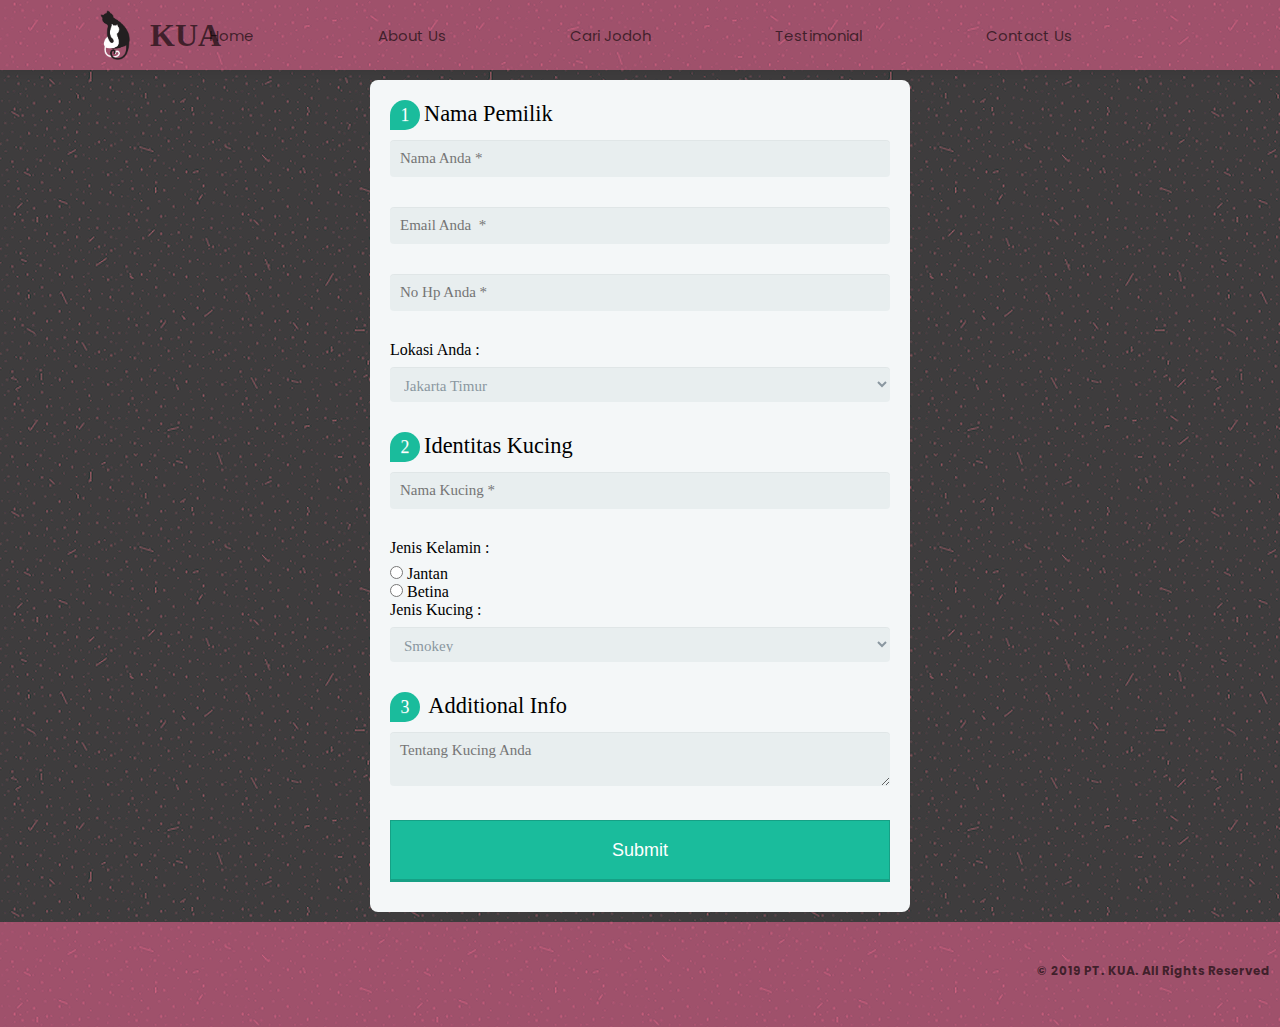
<file: contact.html>
<!DOCTYPE html>
<html>

<head>
  <title>Kucing Untuk Anda</title>
  <link rel="stylesheet" href="css/style.css" type="text/css">
  <link rel="stylesheet" href="css/contact.css" type="text/css">
  <link rel="shortcut icon" type="image/x-icon" href="assets/logo.png"/>
  <link href="https://fonts.googleapis.com/css?family=Homemade+Apple|Muli|Poppins" rel="stylesheet">
  <link rel="stylesheet" href="https://use.fontawesome.com/releases/v5.8.2/css/all.css" integrity="sha384-oS3vJWv+0UjzBfQzYUhtDYW+Pj2yciDJxpsK1OYPAYjqT085Qq/1cq5FLXAZQ7Ay" crossorigin="anonymous">
</head>

<body>
  <nav class="nav-link">
    <img src="assets/logo.png" />
    <h1>KUA</h1>
    <ul>
      <li class="tengah"><a href="index.html">Home</a></li>
      <li class="tengah"><a href="about.html">About Us</a></li>
      <li class="tengah"><a href="jodoh.html">Cari Jodoh</a></li>
      <li class="tengah"><a href="testimonial.html">Testimonial</a></li>
      <li class="tengah"><a href="contact.html">Contact Us</a></li>
    </ul>
  </nav>
  <div class="form">
    <form action="">
      <fieldset>
        <legend><span class="number">1</span>Nama Pemilik</legend>
        <input type="text" name="field1" placeholder="Nama Anda *">
        <input type="email" name="field2" placeholder="Email Anda  *">
        <input type="text" name="field1" placeholder="No Hp Anda *">
        <label for="jenis">Lokasi Anda :</label>
        <select id="jenis" name="field4">
          <option value="smokey">Jakarta Timur</option>
          <option value="tabbies">Jakarta Barat</option>
          <option value="bicolor">Jakarta Selatan</option>
          <option value="solid">Jakarta Utara</option>
          <option value="smokey">Jakarta Pusat</option>
          <option value="tabbies">Tangerang</option>
          <option value="bicolor">Depok</option>

        </select>
      </fieldset>
      <fieldset>
        <legend><span class="number">2</span>Identitas Kucing</legend>
        <input type="text" name="field1" placeholder="Nama Kucing *">
        <label for="">Jenis Kelamin :</label>
        <input type="radio" name="gender" value="male"> Jantan<br>
        <input type="radio" name="gender" value="female"> Betina<br>
        <label for="jenis">Jenis Kucing :</label>
        <select id="jenis" name="field4">
          <optgroup label="Persia">
            <option value="smokey">Smokey</option>
            <option value="tabbies">Tabbies</option>
            <option value="bicolor">Bi-Color</option>
            <option value="solid">Solid</option>
          </optgroup>
          <optgroup label="Munchkin">
            <option value="smokey">Smokey</option>
            <option value="tabbies">Tabbies</option>
            <option value="bicolor">Bi-Color</option>
            <option value="solid">Solid</option>
          </optgroup>
          <optgroup label="Maine Coon">
            <option value="smokey">Smokey</option>
            <option value="tabbies">Tabbies</option>
            <option value="bicolor">Bi-Color</option>
            <option value="solid">Solid</option>
          </optgroup>
        </select>
      </fieldset>
      <fieldset>
        <legend><span class="number">3</span> Additional Info</legend>
        <textarea name="field3" placeholder="Tentang Kucing Anda"></textarea>
      </fieldset>
      <input type="submit" value="Submit">
    </form>
  </div>
  <footer id="puter">
      <div class="foot">
        <a href="https:www.twitter.com" target:"_blank"><i class="fab fa-twitter"></a></i>
        <a href="https:www.facebook.com" target:"_blank"><i class="fab fa-facebook-square"></a></i>
        <a href="https:www.instagram.com" target:"_blank"><i class="fab fa-instagram"></a></i>
        <a href="https:www.linkedin.com" target:"_blank"><i class="fab fa-linkedin"></a></i>
        <h4>&copy; 2019 PT. KUA. All Rights Reserved</h4>
      </div>
    </footer>
</body>

</html>
</file>
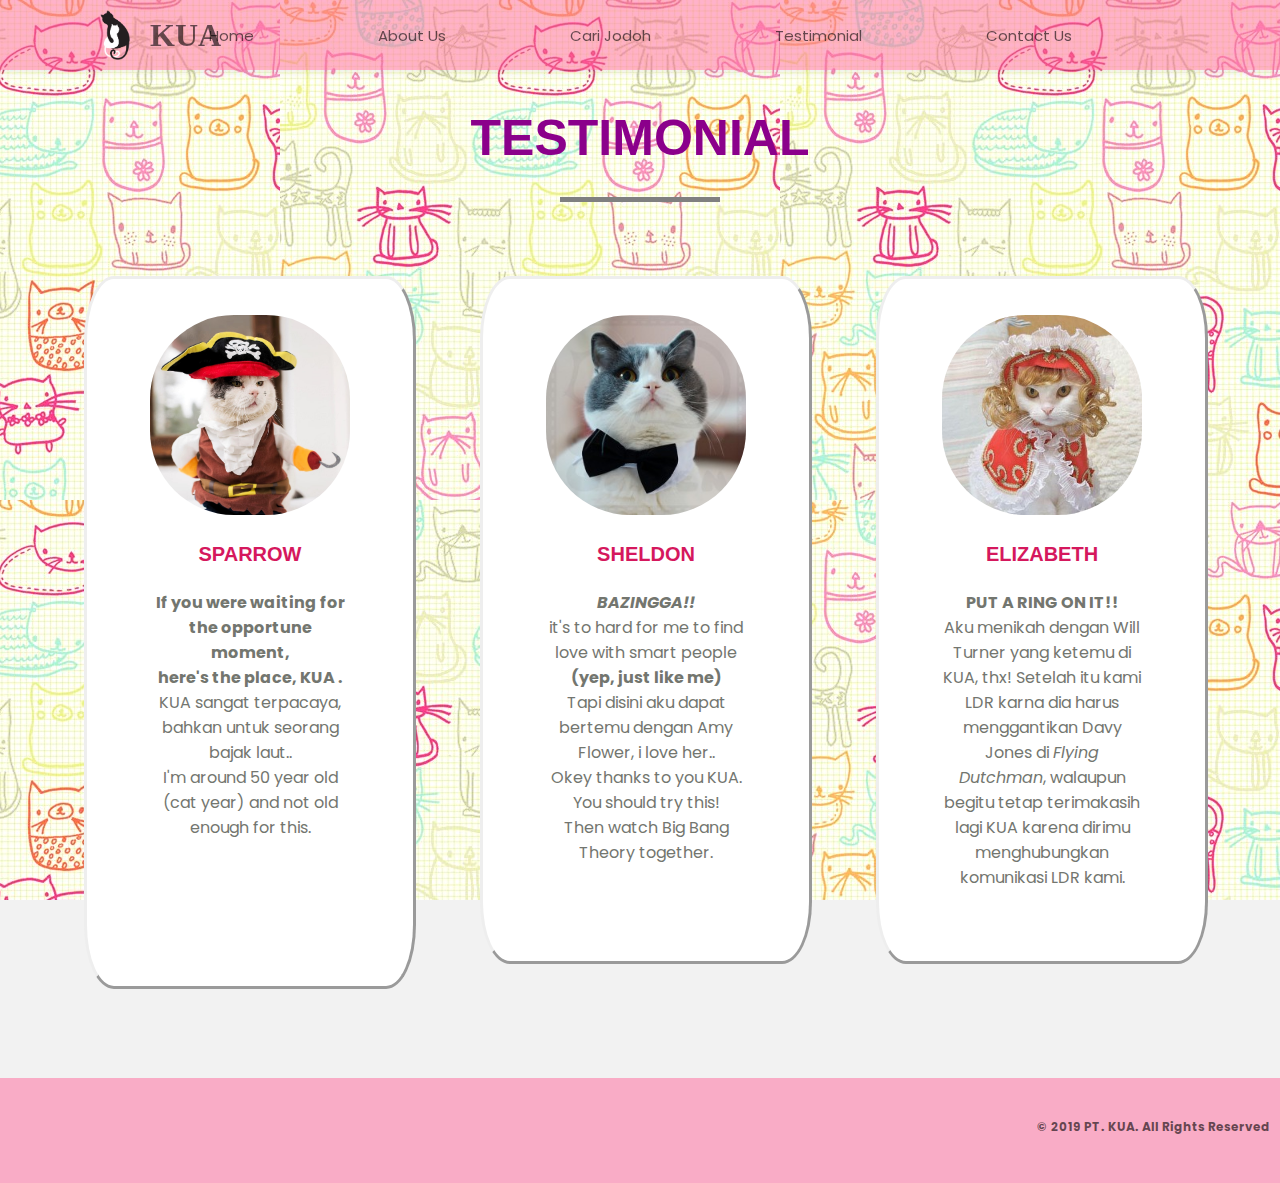
<file: testimonial.html>
<!DOCTYPE html>
<html>
  <head>
    <title>Kucing Untuk Anda</title>
    <link rel="stylesheet" href="css/style.css" type="text/css">
    <link rel="stylesheet" href="css/testimonial.css" type="text/css">
    <link href="https://fonts.googleapis.com/css?family=Homemade+Apple|Muli|Poppins" rel="stylesheet">
    <link rel="stylesheet" href="https://use.fontawesome.com/releases/v5.8.2/css/all.css" integrity="sha384-oS3vJWv+0UjzBfQzYUhtDYW+Pj2yciDJxpsK1OYPAYjqT085Qq/1cq5FLXAZQ7Ay" crossorigin="anonymous">
    <link rel="shortcut icon" type="image/x-icon" href="assets/logo.png"/>
  </head>
  <body>
    <nav class="nav-link">
      <img src="assets/logo.png"/> <h1>KUA</h1>
      <ul>
          <li class="tengah"><a href="index.html">Home</a></li>
          <li class="tengah"><a href="about.html">About Us</a></li>
          <li class="tengah"><a href="jodoh.html">Cari Jodoh</a></li>
          <li class="tengah"><a href="testimonial.html">Testimonial</a></li>
          <li class="tengah"><a href="contact.html">Contact Us</a></li>
      </ul>
    </nav>
    <div class="content"> 

    <div class= "inner">
      <h1>TESTIMONIAL</h1> 
      <div class="border"></div>
      <div class="row">
          <div class="col">
              <div class=testimonial>
                <img src="assets/testimo1.jpg">
                <div class="name">sparrow</div>
                  <p><b>If you were waiting for the opportune moment,<br> here's the place, KUA .</b><br>KUA sangat terpacaya,
                    <br>bahkan untuk seorang bajak laut..<br>I'm around 50 year old (cat year) and not old enough for this.<br><br><br><br></p>
                </div>
              </div>
              <div class="col">
                  <div class=testimonial>
                    <img src="assets/testimo2.jpg">
                    <div class="name">sheldon</div>
                      <p><b><em>BAZINGGA!!</em></b><br> it's to hard for me to find love with smart people <b>(yep, just like me)</b> <br>
                         Tapi disini aku dapat bertemu dengan Amy Flower, i love her.. <br> Okey thanks  to you KUA.<br> You should try this!<br>Then watch Big Bang Theory together.<br><br></p>
                    </div>
                  </div>
                  <div class="col">
                      <div class=testimonial>
                        <img src="assets/testimo3.jpg">
                        <div class="name">Elizabeth</div>
                          <p><strong> PUT A RING ON IT!!</strong> <br>Aku menikah dengan Will Turner yang ketemu di KUA, thx! Setelah itu kami LDR karna dia harus menggantikan Davy 
                            Jones di <em><i>Flying Dutchman</i></em>, walaupun begitu tetap terimakasih lagi KUA karena dirimu menghubungkan komunikasi LDR kami.</p>
                        </div>
                      </div>
                      
          </div>
        </div>
      </div>
    </div>
    </div>
    <footer id="puter">
        <div class="foot">
          <a href="https:www.twitter.com" target:"_blank"><i class="fab fa-twitter"></a></i>
          <a href="https:www.facebook.com" target:"_blank"><i class="fab fa-facebook-square"></a></i>
          <a href="https:www.instagram.com" target:"_blank"><i class="fab fa-instagram"></a></i>
          <a href="https:www.linkedin.com" target:"_blank"><i class="fab fa-linkedin"></a></i>
          <h4>&copy; 2019 PT. KUA. All Rights Reserved</h4>
        </div>
      </footer>
  </body>
</html>
</file>
<file: css/style.css>
* {
    margin: 0;
    padding: 0;
}
body {
    background-color:  #f2f2f2;
}

nav img {
    left: 100px;
    position: absolute;
    height: 50px;
}
nav h1 {
    left: 150px;
    position: absolute;
    font-family: 'Homemade Apple', cursive;
    color: #0009;
}

.nav-link ul li,a, .tengah{
    position: relative;
    display: inline;
    font-family: Poppins;
    color: #0009;
    text-decoration: none;
    font-size: 15px;
    padding: 30px;

}
.nav-link ul li:hover,a:hover, .tengah:hover {
    color: rgb(255, 255, 255);
}


nav {
    display: flex;
    justify-content: space-around;
    align-items: center;
    background-color: rgba(255, 102, 153,0.50);
    height: 70px;
    position: fixed;
    width:100%;
    z-index: 10;
    box-shadow: 0 0 10px rgba(0,0,0,0.1);
}
.content{
    padding-top: 70px;
    min-height: calc(100vh - 135px);
}
#puter {
    background-color: rgba(255, 102, 153,0.50);
    height: 65px;
    width: 100%;
    padding: 20px 0;
}
#puter h4 {
    float: right;
    margin-top: 20px;
    margin-right: 10px;
    color:#0009;
    font-family: Poppins;
    padding-bottom: 20px;
    font-size: 12px;
}
#puter a {
    display: inline-block;
    float: left;
    color: #0009;
    padding: 0;
    margin-top: 25px;
    margin-left:30px;
  }
</file>
<file: css/contact.css>
body {
    background-image: url("../assets/pattern.png");
}

nav {
    position: relative;
}

.form {
    max-width: 500px;
    padding: 10px 20px;
    background: #f4f7f8;
    margin: 10px auto;
    padding: 20px;
    background: #f4f7f8;
    border-radius: 8px;
    font-family: Georgia, "Times New Roman", Times, serif;
}

.form fieldset {
    border: none;
}

.form legend {
    font-size: 1.4em;
    margin-bottom: 10px;
}

.form label {
    display: block;
    margin-bottom: 8px;
}

.form input[type="text"],
.form input[type="date"],
.form input[type="datetime"],
.form input[type="email"],
.form input[type="number"],
.form input[type="search"],
.form input[type="time"],
.form input[type="url"],
.form textarea,
.form select {
    font-family: Georgia, "Times New Roman", Times, serif;
    background: rgba(255, 255, 255, .1);
    border: none;
    border-radius: 4px;
    font-size: 15px;
    margin: 0;
    outline: 0;
    padding: 10px;
    width: 100%;
    box-sizing: border-box;
    -webkit-box-sizing: border-box;
    -moz-box-sizing: border-box;
    background-color: #e8eeef;
    color: #8a97a0;
    -webkit-box-shadow: 0 1px 0 rgba(0, 0, 0, 0.03) inset;
    box-shadow: 0 1px 0 rgba(0, 0, 0, 0.03) inset;
    margin-bottom: 30px;
}

.form input[type="text"]:focus,
.form input[type="date"]:focus,
.form input[type="datetime"]:focus,
.form input[type="email"]:focus,
.form input[type="number"]:focus,
.form input[type="search"]:focus,
.form input[type="time"]:focus,
.form input[type="url"]:focus,
.form textarea:focus,
.form select:focus {
    background: #d2d9dd;
}

.form select {
    -webkit-appearance: menulist-button;
    height: 35px;
}

.form .number {
    background: #1abc9c;
    color: #fff;
    height: 30px;
    width: 30px;
    display: inline-block;
    font-size: 0.8em;
    margin-right: 4px;
    line-height: 30px;
    text-align: center;
    text-shadow: 0 1px 0 rgba(255, 255, 255, 0.2);
    border-radius: 15px 15px 15px 0px;
}

.form input[type="submit"],
.form input[type="button"] {
    position: relative;
    display: block;
    padding: 19px 39px 18px 39px;
    color: #FFF;
    margin: 0 auto;
    background: #1abc9c;
    font-size: 18px;
    text-align: center;
    font-style: normal;
    width: 100%;
    border: 1px solid #16a085;
    border-width: 1px 1px 3px;
    margin-bottom: 10px;
}

.form input[type="submit"]:hover,
.form input[type="button"]:hover {
    background: #109177;
}
</file>
<file: css/testimonial.css>
*{
    margin: 0 ;
    padding: 0;}

    body{
        background-image: url(../assets/testibackground.jpg);
        background-repeat: repeat;
        background-position: right top;
        background-attachment: fixed;
    }

.content {
    padding: 45px 0;
    text-align: center;  
}

.content .inner h1 {
    color:darkmagenta;
    font-family: Arial, Helvetica, sans-serif;
    font-size: 50px;
    margin-top: 64px;
}

.inner{
    max-width: 1200px;
    margin: auto;
    overflow: hidden;
    padding: 9 px;
}

.border{
    width:160px;
    height: 5px;
    background: gray;
    margin: 30px auto;
}

.row{
    display: flex;
    max-width:50%;
    box-sizing: border-box;
    padding: 12px;

}

.testimonial{
    background:white;
    margin: 32px;
    padding: 36px 63px;
    border-radius: 9%;
    border-style: outset;
    
}


p {
    font-family: Poppins;
    color: #73766F;
    margin-bottom: 35px;
    text-align: center
  }

.content img{
    width: 200px;
    height: 200px;
    border-radius:42%;
  
}

.name{
    font-size: 20px;
    text-transform: uppercase;
    margin: 24px;
    color: #D5185D;
    font-weight: bolder;
    font-family: 'Gill Sans', 'Gill Sans MT', Calibri, 'Trebuchet MS', sans-serif;
}
</file>
